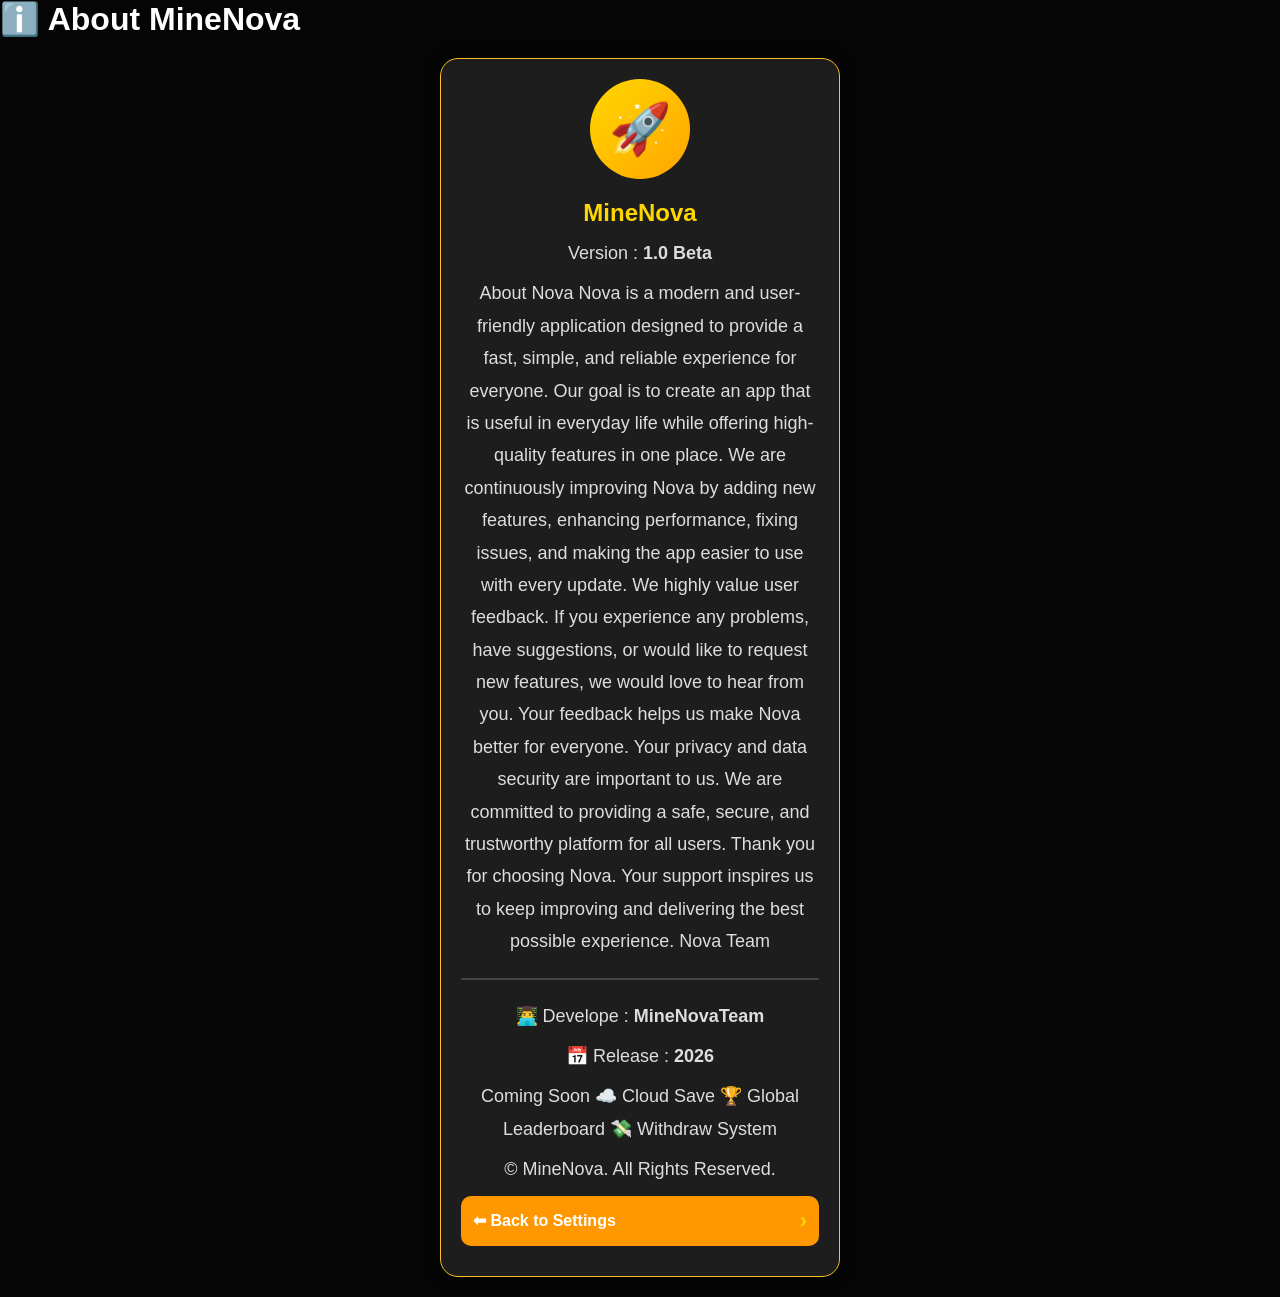
<file: about.html>
<!DOCTYPE html>
<html lang="en">

<head>

<meta charset="UTF-8">
<meta name="viewport" content="width=device-width, initial-scale=1.0">

<title>About MineNova</title>

<link rel="stylesheet" href="style.css">

</head>

<body>

<div class="container">

<h1>ℹ️ About MineNova</h1>

<div class="card about-card">

<div class="about-logo">

🚀

</div>

<h2>MineNova</h2>

<p class="about-version">

Version : <strong>1.0 Beta</strong>

</p>

<p>

<!-- MineNova is a crypto mining simulator where users can mine coins, upgrade mining speed, collect rewards, and manage their wallet. -->
About Nova

Nova is a modern and user-friendly application designed to provide a fast, simple, and reliable experience for everyone.

Our goal is to create an app that is useful in everyday life while offering high-quality features in one place. We are continuously improving Nova by adding new features, enhancing performance, fixing issues, and making the app easier to use with every update.

We highly value user feedback. If you experience any problems, have suggestions, or would like to request new features, we would love to hear from you. Your feedback helps us make Nova better for everyone.

Your privacy and data security are important to us. We are committed to providing a safe, secure, and trustworthy platform for all users.

Thank you for choosing Nova. Your support inspires us to keep improving and delivering the best possible experience.

Nova Team
</p>

<hr>

<p>

👨‍💻 Develope : <strong>MineNovaTeam</strong>

</p>

<p>

📅 Release : <strong>2026</strong>

</p>
<p>
    Coming Soon

☁️ Cloud Save

🏆 Global Leaderboard

💸 Withdraw System
</p>

<p>

© MineNova. All Rights Reserved.

</p>

<button onclick="window.location.href='settings.html'" class="setting-btn">

<span>⬅ Back to Settings</span>

<span>›</span>

</button>

</div>

</div>

</body>

</html>
</file>
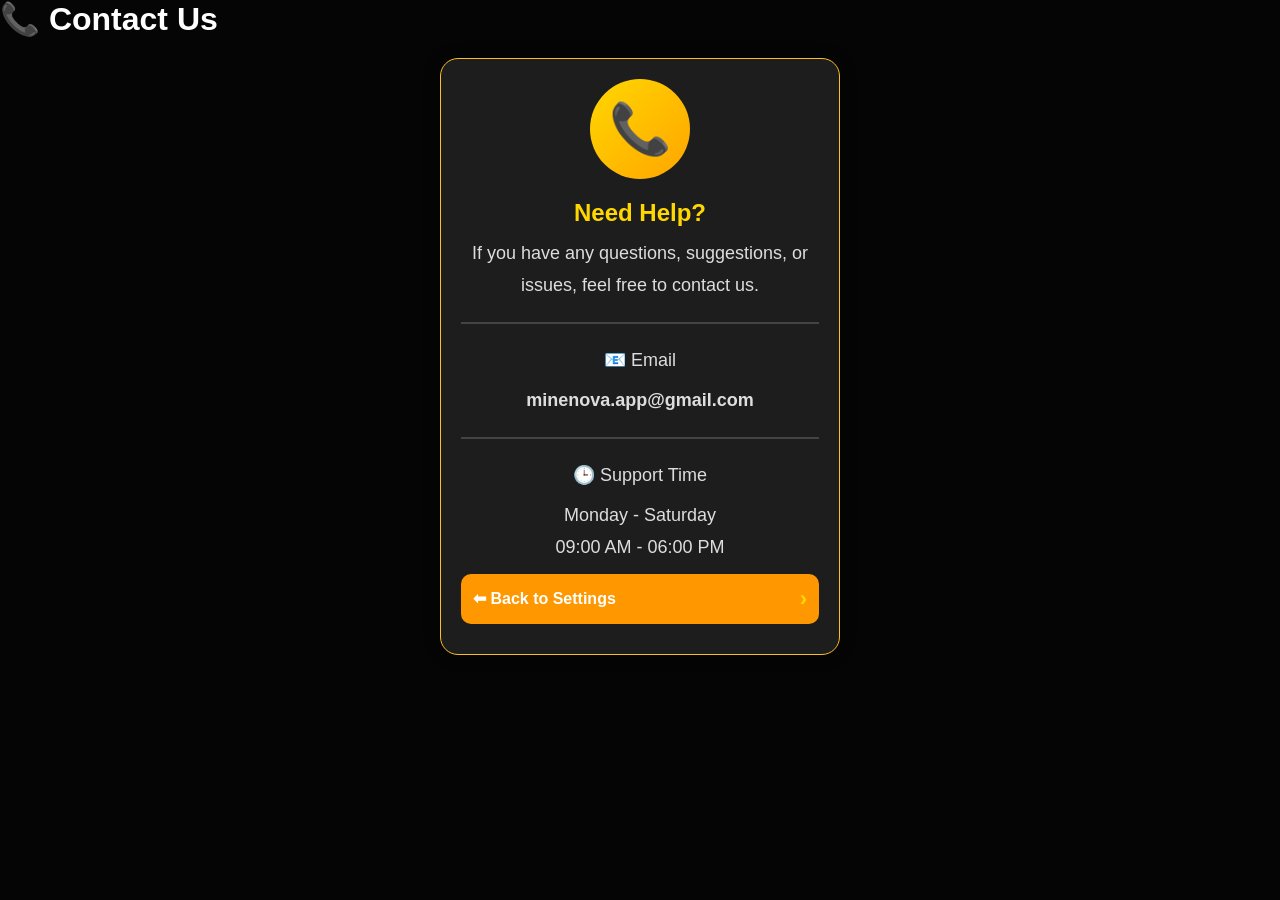
<file: contact.html>
<!DOCTYPE html>
<html lang="en">

<head>

<meta charset="UTF-8">
<meta name="viewport" content="width=device-width, initial-scale=1.0">

<title>Contact Us</title>

<link rel="stylesheet" href="style.css">

</head>

<body>

<div class="container">

<h1>📞 Contact Us</h1>

<div class="card about-card">

<div class="about-logo">

📞

</div>

<h2>Need Help?</h2>

<p>

If you have any questions, suggestions, or issues, feel free to contact us.

</p>

<hr>

<p>

📧 Email

</p>

<p>

<strong>minenova.app@gmail.com</strong>

</p>

<hr>

<p>

🕒 Support Time

</p>

<p>

Monday - Saturday

<br>

09:00 AM - 06:00 PM

</p>

<button onclick="window.location.href='settings.html'" class="setting-btn">

<span>⬅ Back to Settings</span>

<span>›</span>

</button>

</div>

</div>

</body>

</html>
</file>
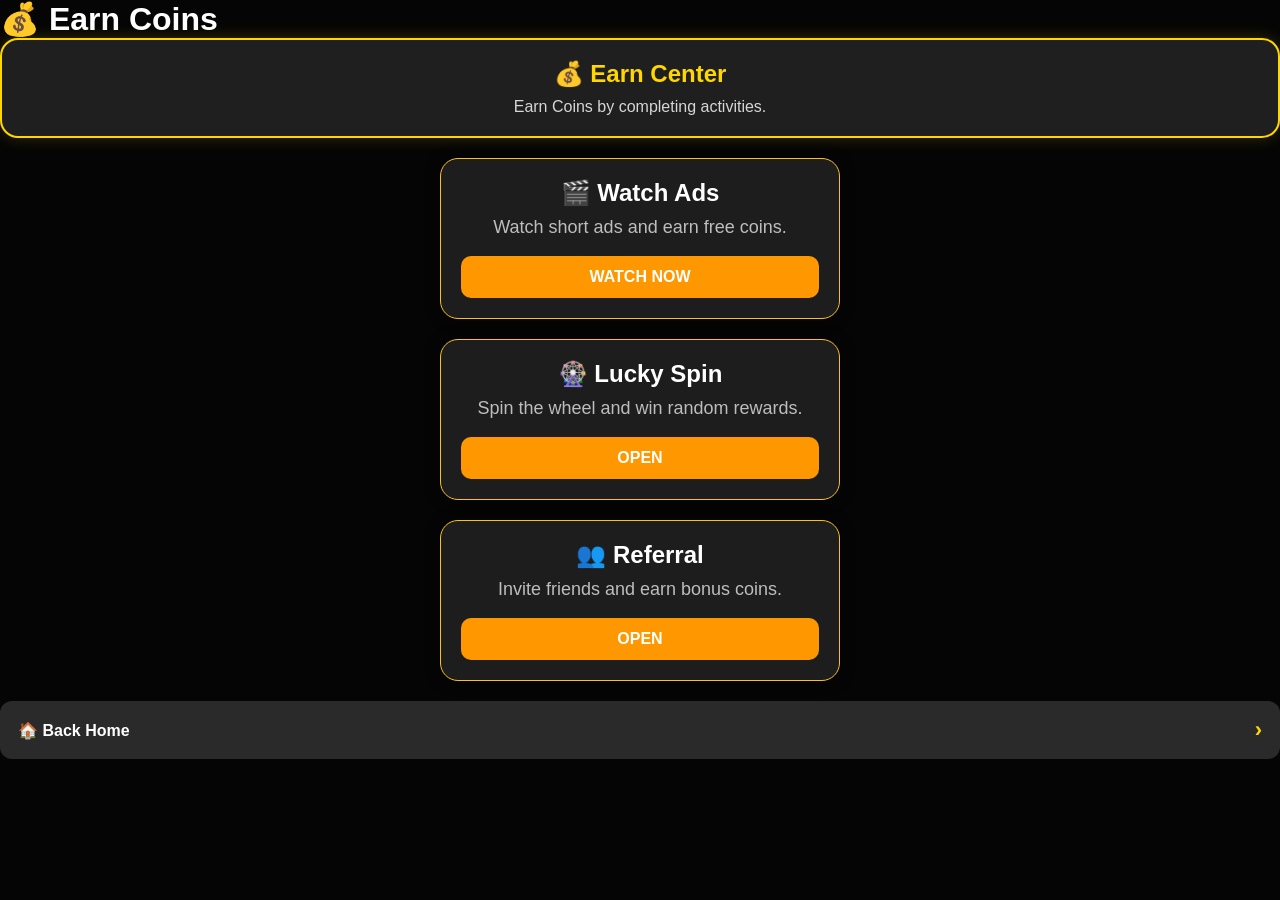
<file: earn.html>
<!DOCTYPE html>
<html lang="en">

<head>

<meta charset="UTF-8">
<meta name="viewport" content="width=device-width, initial-scale=1.0">

<title>MineNova - Earn Coins</title>

<link rel="stylesheet" href="style.css">

</head>

<body>

<div class="container">

<h1>💰 Earn Coins</h1>
<div class="earn-summary">

    <h2>💰 Earn Center</h2>

    <p>Earn Coins by completing activities.</p>

</div>




<!-- Watch Ads -->

<div class="card">

<h2>🎬 Watch Ads</h2>

<p>Watch short ads and earn free coins.</p>

<button id="watchAdsBtn">

WATCH NOW

</button>



</div>

<!-- Lucky Spin -->

<div class="card">

<h2>🎡 Lucky Spin</h2>

<p>Spin the wheel and win random rewards.</p>

<button onclick="window.location.href='spin.html'">

OPEN

</button>

</div>

<!-- Referral -->

<div class="card">

<h2>👥 Referral</h2>

<p>Invite friends and earn bonus coins.</p>

<button onclick="window.location.href='referral.html'">
OPEN
</button>


</div>
<!-- <button onclick="history.back()" class="setting-btn">

<span>🏠 Back Home</span>

<span>›</span>

</button> -->
<button class="setting-btn" onclick="goBackHome()">

<span>🏠 Back Home</span>

<span>›</span>

</button>

</div>



<script src="earn.js"></script>

</body>

</html>
</file>
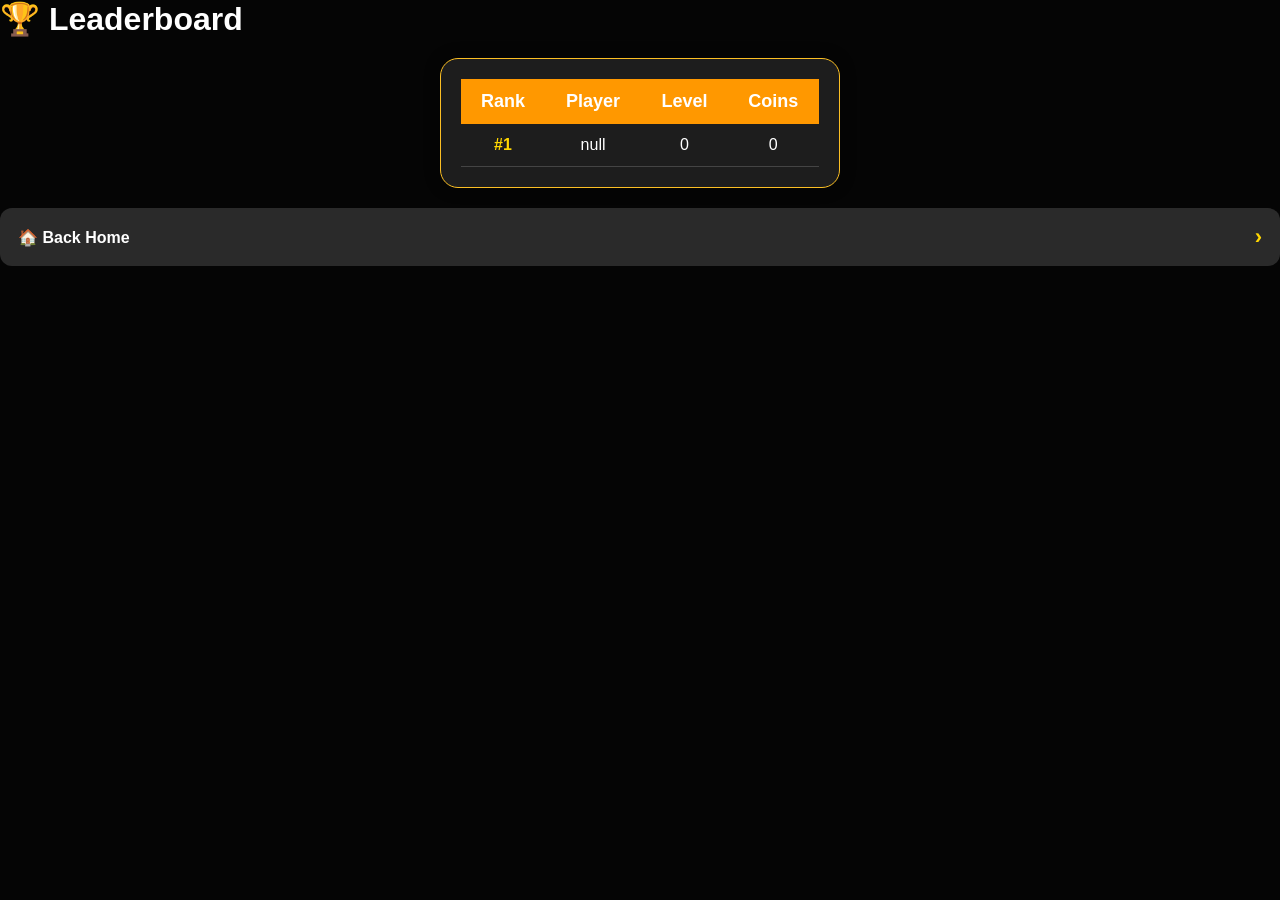
<file: leaderboard.html>
<!DOCTYPE html>
<html lang="en">

<head>

    <meta charset="UTF-8">
    <meta name="viewport" content="width=device-width, initial-scale=1.0">

    <title>MineNova Leaderboard</title>

    <link rel="stylesheet" href="style.css">

</head>

<body>

<div class="container">

    <h1>🏆 Leaderboard</h1>

    <div class="card">

        <table id="leaderboardTable">

            <thead>

                <tr>

                    <th>Rank</th>
                    <th>Player</th>
                    <th>Level</th>
                    <th>Coins</th>

                </tr>

            </thead>

            <tbody id="leaderboardBody">

            </tbody>

        </table>

    </div>

   <button onclick="history.back()" class="setting-btn">

<span>🏠 Back Home</span>

<span>›</span>

</button>

</div>

<script src="leaderboard.js"></script>

</body>
</html>
</file>
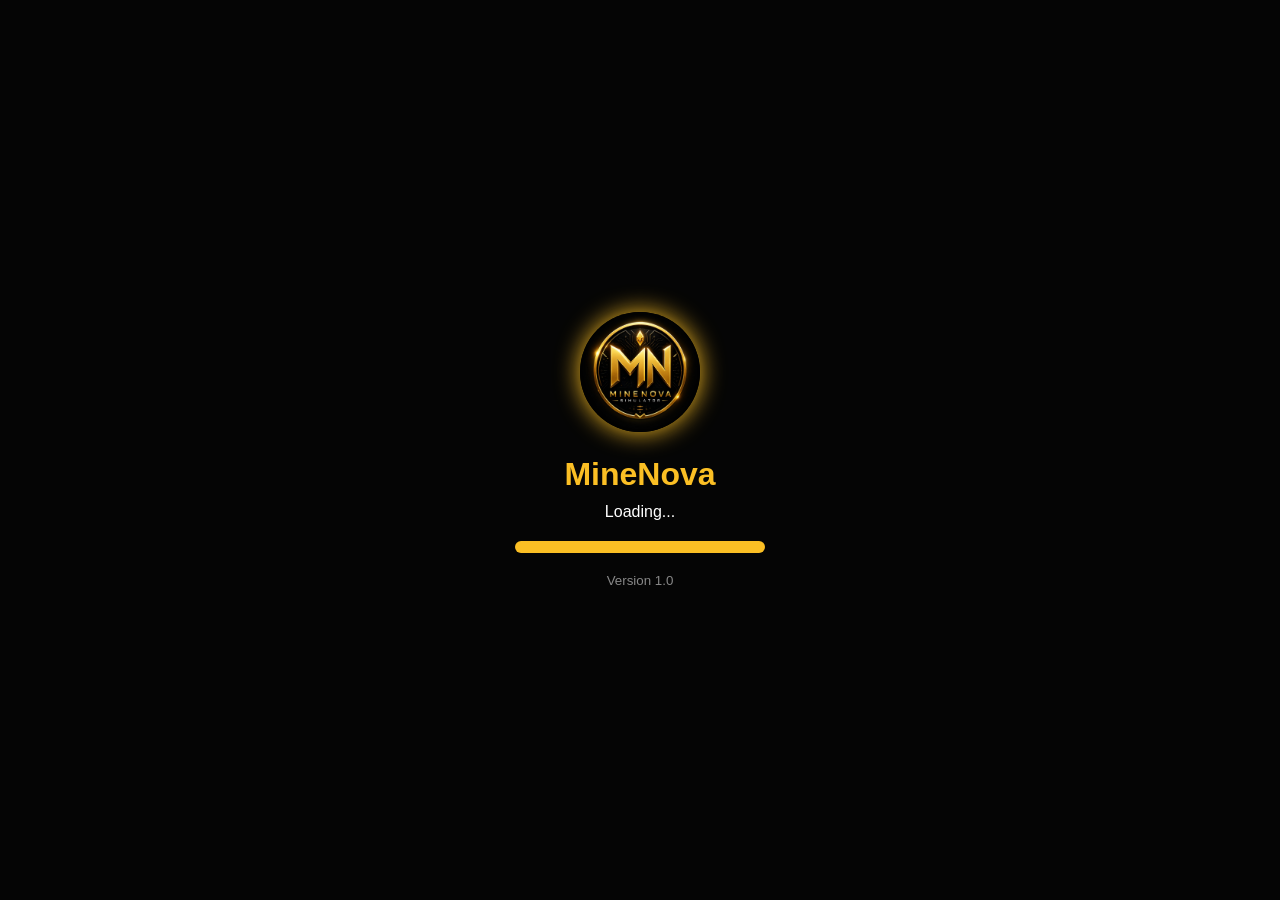
<file: loading.html>
<!DOCTYPE html>
<html lang="en">
<head>
<meta charset="UTF-8">
<meta name="viewport" content="width=device-width, initial-scale=1.0">
<title>MineNova Loading</title>

<link rel="stylesheet" href="loading.css">
</head>

<body>

<div class="loader">

    <img src="mine1.jpeg" alt="MineNova">

    <h1>MineNova</h1>

    <p>Loading...</p>

    <div class="progress">

        <div class="progressFill"></div>

    </div>

    <small>Version 1.0</small>

</div>

<script src="loading.js"></script>

</body>
</html>
</file>
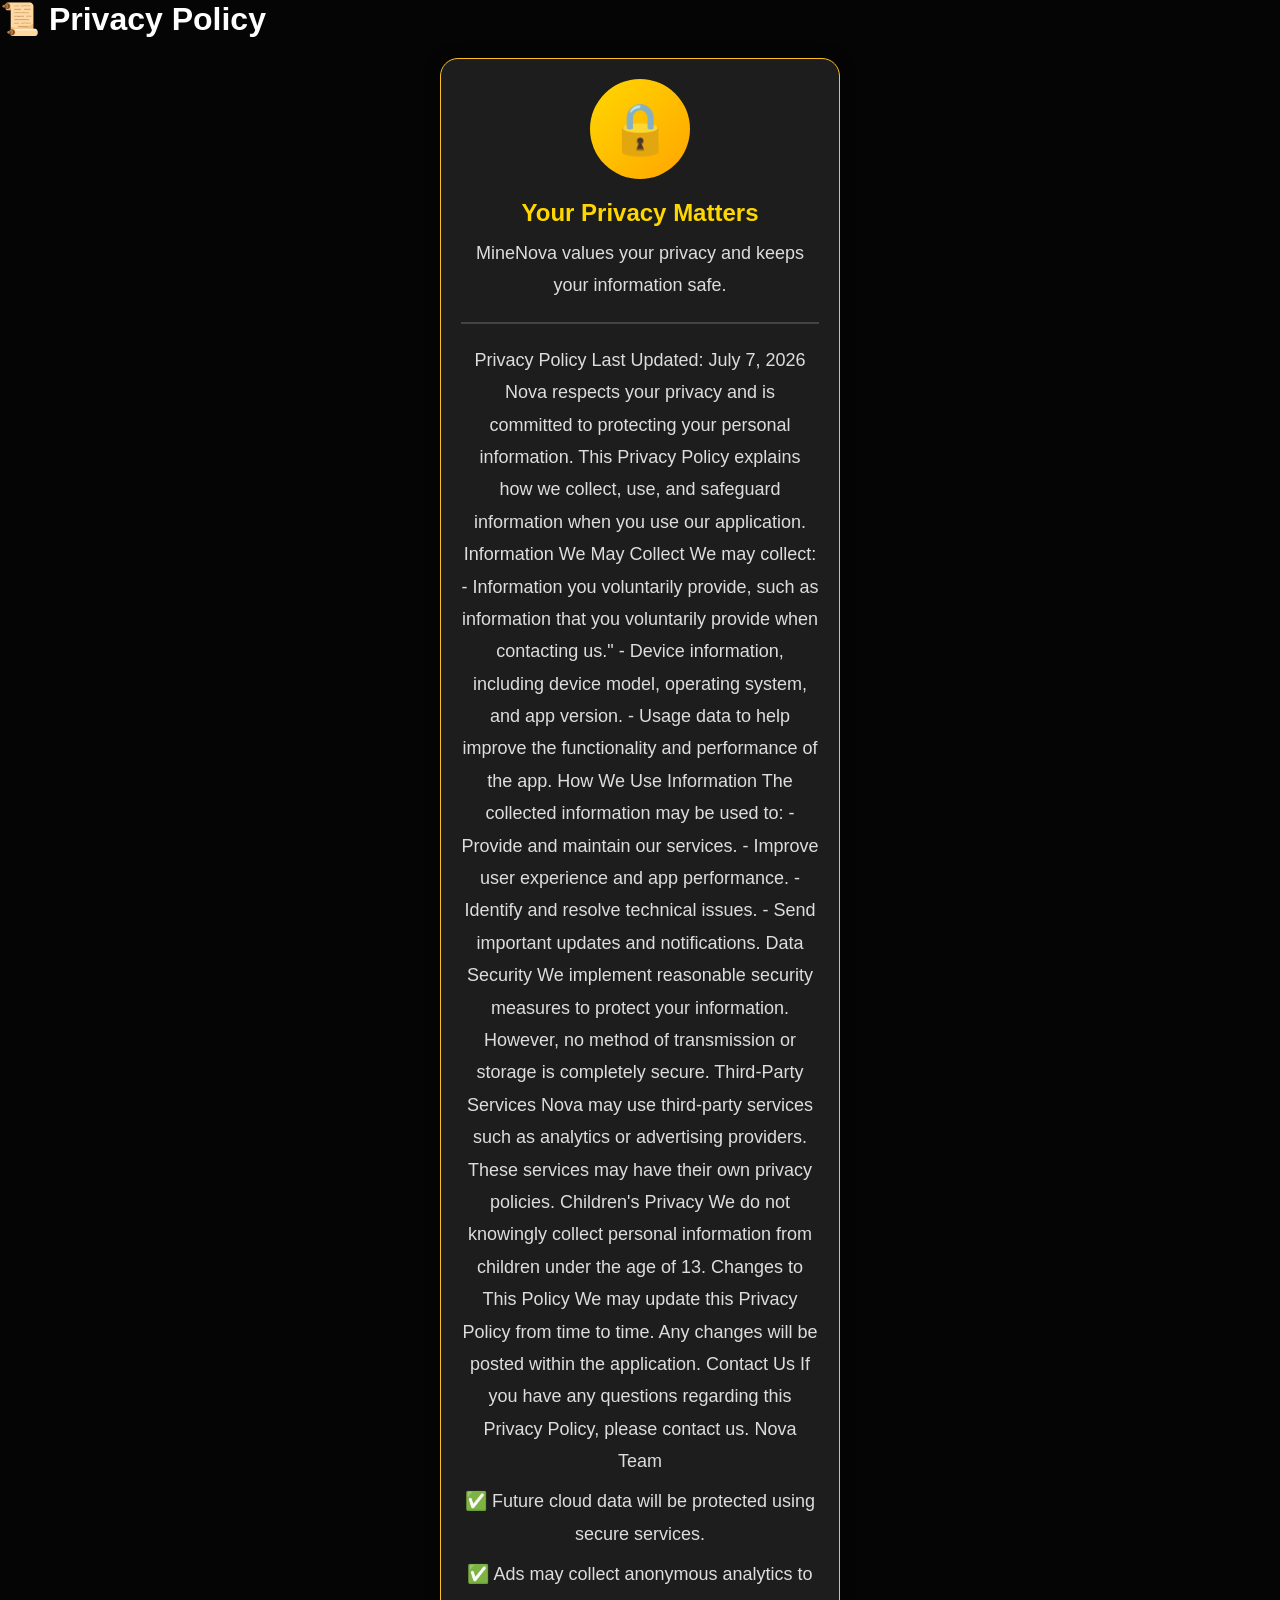
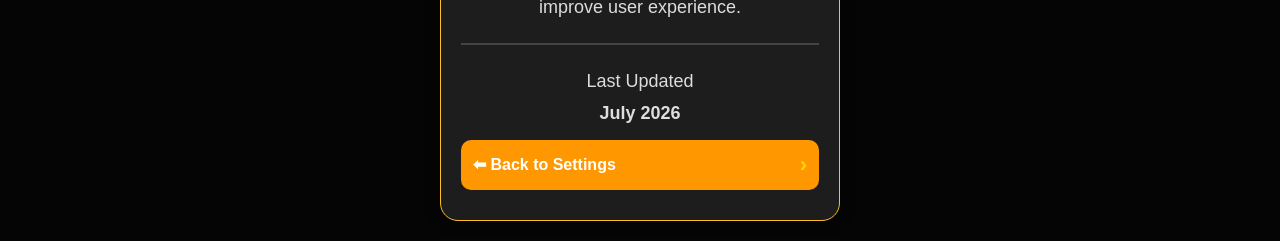
<file: privacy.html>
<!DOCTYPE html>
<html lang="en">

<head>

<meta charset="UTF-8">
<meta name="viewport" content="width=device-width, initial-scale=1.0">

<title>Privacy Policy</title>

<link rel="stylesheet" href="style.css">

</head>

<body>

<div class="container">

<h1>📜 Privacy Policy</h1>

<div class="card about-card">

<div class="about-logo">

🔒

</div>

<h2>Your Privacy Matters</h2>

<p>

MineNova values your privacy and keeps your information safe.

</p>

<hr>

<p>

<!-- ✅ We do not sell your personal information. -->

</p>

<p>

<!-- ✅ Your game progress is stored securely on your device. -->
 Privacy Policy

Last Updated: July 7, 2026

Nova respects your privacy and is committed to protecting your personal information. This Privacy Policy explains how we collect, use, and safeguard information when you use our application.

Information We May Collect

We may collect:

- Information you voluntarily provide, such as information that you voluntarily provide when contacting us."
- Device information, including device model, operating system, and app version.
- Usage data to help improve the functionality and performance of the app.

How We Use Information

The collected information may be used to:

- Provide and maintain our services.
- Improve user experience and app performance.
- Identify and resolve technical issues.
- Send important updates and notifications.

Data Security

We implement reasonable security measures to protect your information. However, no method of transmission or storage is completely secure.

Third-Party Services

Nova may use third-party services such as analytics or advertising providers. These services may have their own privacy policies.

Children's Privacy

We do not knowingly collect personal information from children under the age of 13.

Changes to This Policy

We may update this Privacy Policy from time to time. Any changes will be posted within the application.

Contact Us

If you have any questions regarding this Privacy Policy, please contact us.

Nova Team

</p>

<p>

✅ Future cloud data will be protected using secure services.

</p>

<p>

✅ Ads may collect anonymous analytics to improve user experience.

</p>

<hr>

<p>

Last Updated

<br>

<strong>July 2026</strong>

</p>

<button onclick="window.location.href='settings.html'" class="setting-btn">

<span>⬅ Back to Settings</span>

<span>›</span>

</button>

</div>

</div>

</body>

</html>
</file>
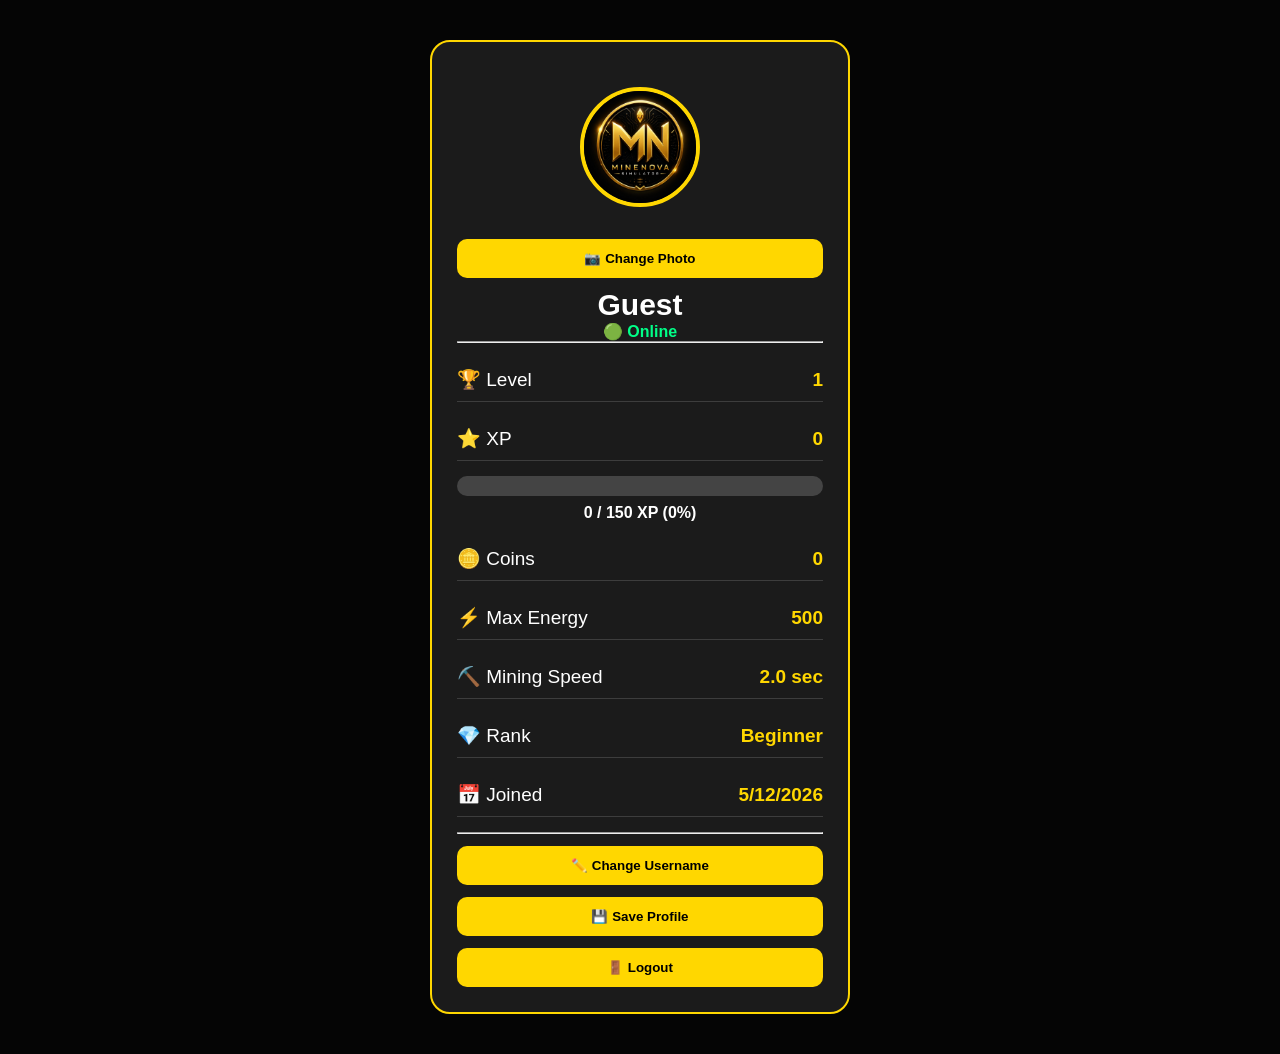
<file: profile.html>
<!DOCTYPE html>
<html lang="en">

<head>

<meta charset="UTF-8">

<meta name="viewport" content="width=device-width, initial-scale=1.0">

<title>MineNova Profile</title>

<link rel="stylesheet" href="style.css">

</head>

<body>

<div class="profile-card">

<img src="mine1.jpeg" id="profileImage" class="profile-image">

<input type="file" id="photoInput" accept="image/*" hidden>
<button id="changePhotoBtn">

📷 Change Photo

</button>

<h2 id="profileName">Guest</h2>

<p class="online">
🟢 Online
</p>

<hr>

<div class="profile-row">
    <span>🏆 Level</span>
    <span id="profileLevel" class="value">1</span>
</div>

<div class="profile-row">
    <span>⭐ XP</span>
    <span id="profileXP" class="value">0</span>
</div>
<div class="xp-bar">

    <div id="xpFill" class="xp-fill"></div>

</div>

<p id="xpText">0 / 100 XP</p>

<div class="profile-row">
    <span>🪙 Coins</span>
    <span id="profileCoins" class="value">0</span>
</div>

<div class="profile-row">
    <span>⚡ Max Energy</span>
    <span id="profileEnergy" class="value">500</span>
</div>

<div class="profile-row">
    <span>⛏️ Mining Speed</span>
    <span id="profileSpeed" class="value">2.0 sec</span>
</div>

<div class="profile-row">
    <span>💎 Rank</span>
    <span id="profileRank" class="value">Beginner</span>
</div>

<div class="profile-row">
    <span>📅 Joined</span>
    <span id="joinDate" class="value"></span>
</div>

<hr>


<button id="changeNameBtn">

✏️ Change Username

</button>

<button id="saveProfileBtn">

💾 Save Profile

</button>

<button id="logoutBtn">

🚪 Logout

</button>

</div>
   <script src="profile.js"></script>


</body>

</html>
</file>
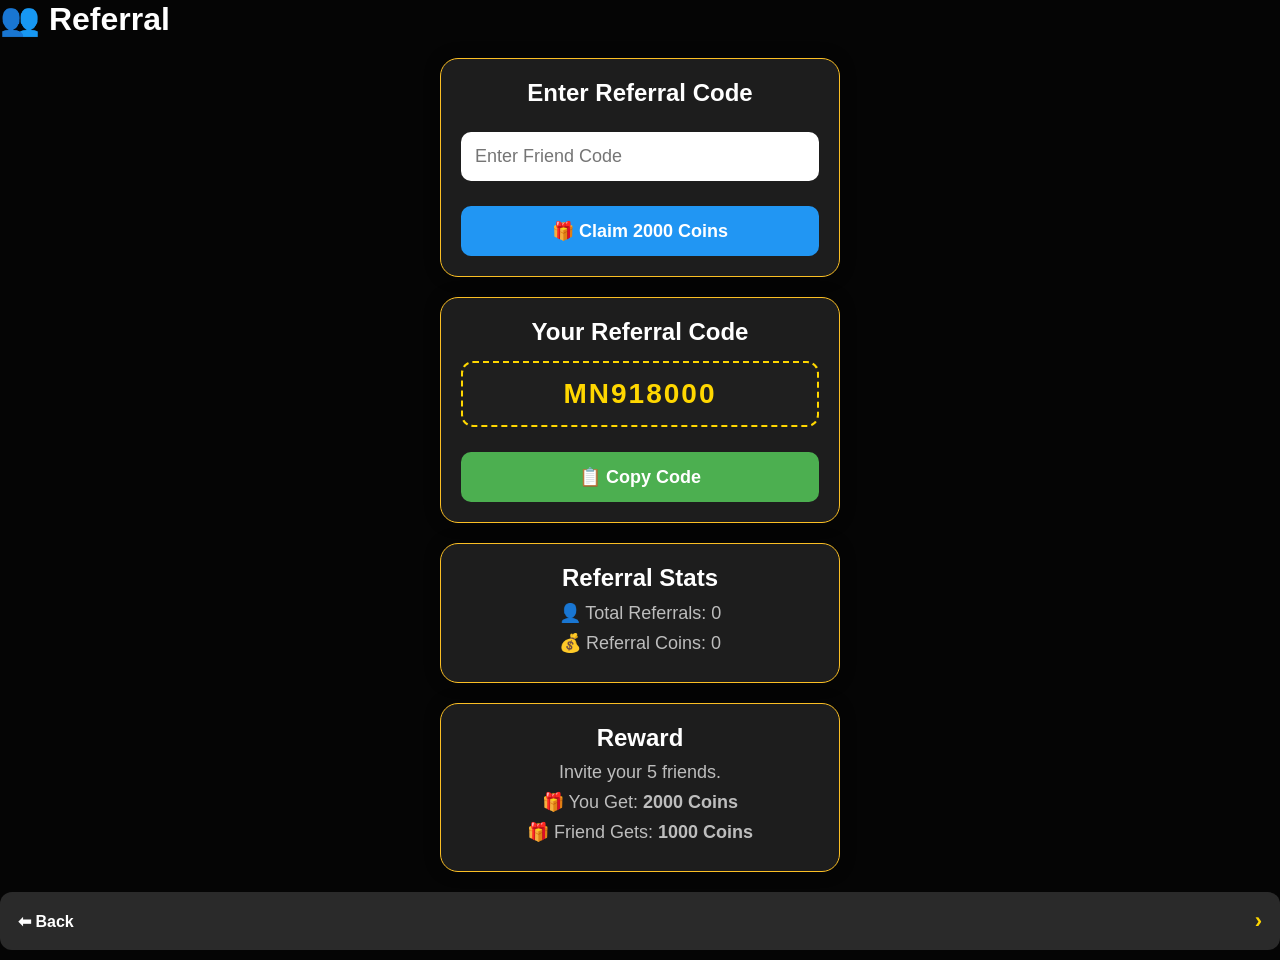
<file: referral.html>
<!DOCTYPE html>
<html lang="en">

<head>

    <meta charset="UTF-8">
    <meta name="viewport" content="width=device-width, initial-scale=1.0">

    <title>MineNova Referral</title>

    <link rel="stylesheet" href="style.css">

</head>

<body>

<div class="container">

    <h1>👥 Referral</h1>
       <div class="card">

    <h2>Enter Referral Code</h2>

    <input
        type="text"
        id="inviteCode"
        placeholder="Enter Friend Code">

    <button id="claimReferralBtn">

        🎁 Claim 2000 Coins

    </button>

</div>
    <div class="card">
        <h2>Your Referral Code</h2>

        <div id="refCode" class="ref-code">

            MN000001

        </div>

        <button id="copyBtn">

            📋 Copy Code

        </button>
    </div>
    <div class="card">

        <h2>Referral Stats</h2>

        <p>

            👤 Total Referrals:
            <span id="totalReferrals">0</span>

        </p>

        <p>

            💰 Referral Coins:
            <span id="refCoins">0</span>

        </p>

    </div>

    <div class="card">

        <h2>Reward</h2>

        <p>

            Invite your 5 friends.

        </p>

        <p>

            🎁 You Get:
            <b>2000 Coins</b>

        </p>

        <p>

            🎁 Friend Gets:
            <b>1000 Coins</b>

        </p>

    </div>

   <button onclick="window.location.href='earn.html'" class="setting-btn">
    <span>⬅ Back</span>
    <span>›</span>
</button>

</div>

<script src="referral.js"></script>

</body>
</html>
</file>
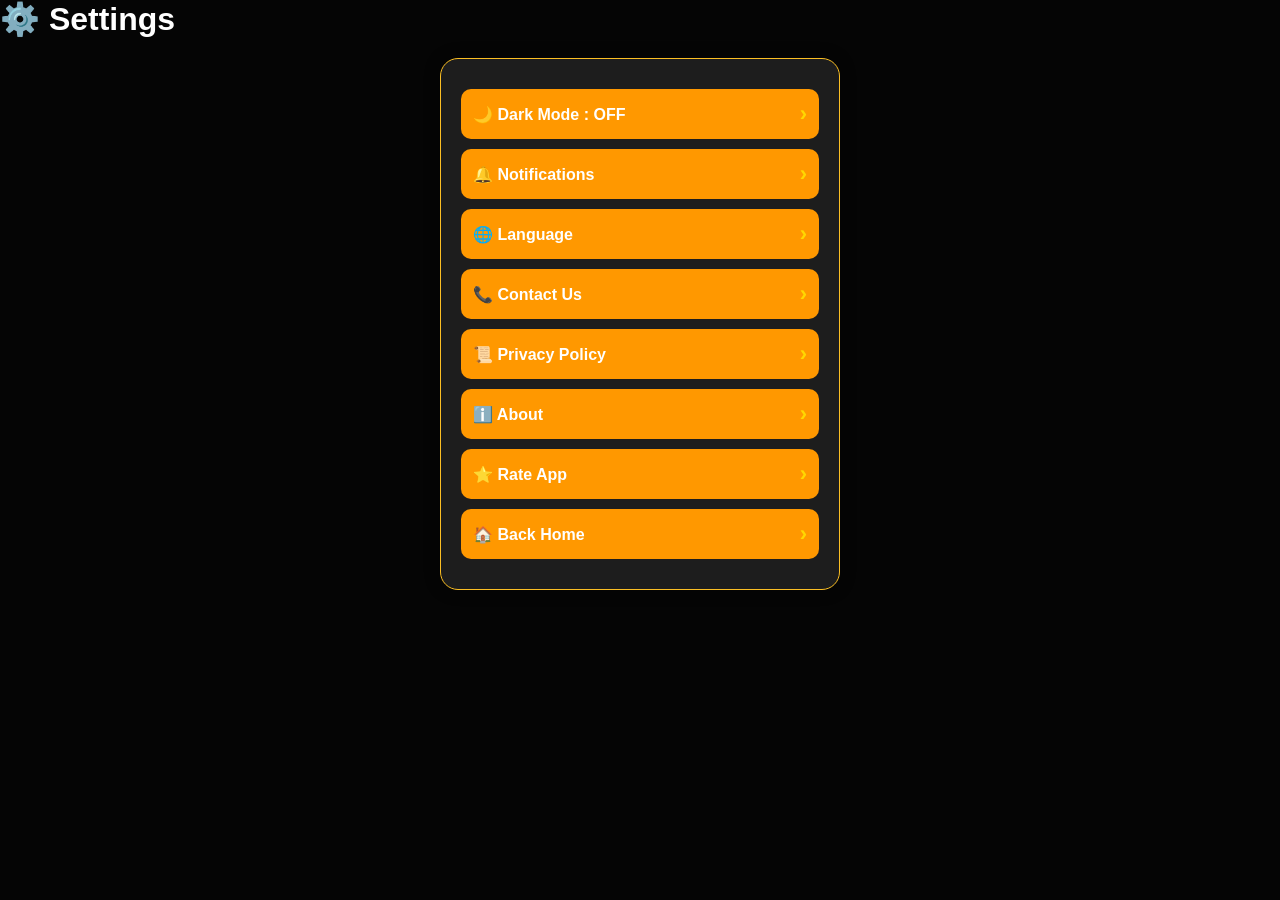
<file: settings.html>
<!DOCTYPE html>
<html lang="en">
<head>

    <meta charset="UTF-8">
    <meta name="viewport" content="width=device-width, initial-scale=1.0">

    <title>MineNova - Settings</title>

    <link rel="stylesheet" href="style.css">

</head>

<body>

<div class="container">
    <h1>⚙️ Settings</h1>

<div class="card">

   <button id="darkModeBtn" class="setting-btn">
    <span id="darkModeText">🌙 Dark Mode : OFF</span>
    <span>›</span>
</button>

<button id="notificationBtn" class="setting-btn">
<span>🔔 Notifications</span>
<span>›</span>
</button>

<button id="languageBtn" class="setting-btn">
<span>🌐 Language</span>
<span>›</span>
</button>

<button id="contactBtn" class="setting-btn">
<span>📞 Contact Us</span>
<span>›</span>
</button>

<button id="privacyBtn" class="setting-btn">
<span>📜 Privacy Policy</span>
<span>›</span>
</button>

<button id="aboutBtn" class="setting-btn">
<span>ℹ️ About</span>
<span>›</span>
</button>

<button id="rateBtn" class="setting-btn">
<span>⭐ Rate App</span>
<span>›</span>
</button>

<button onclick="history.back()" class="setting-btn">

<span>🏠 Back Home</span>

<span>›</span>

</button>

    </div>

</div>
<!-- ==========================
     SETTINGS POPUP
========================== -->

<div id="settingsPopup" class="popup">

    <div class="popup-content">

        <h2 id="settingsPopupTitle">⚙️ Settings</h2>

        <p id="settingsPopupMessage">
            Coming Soon
        </p>

        <button id="settingsOkBtn">
            OK
        </button>

    </div>

</div>


<script src="settings.js"></script>

</body>
</html>
</file>
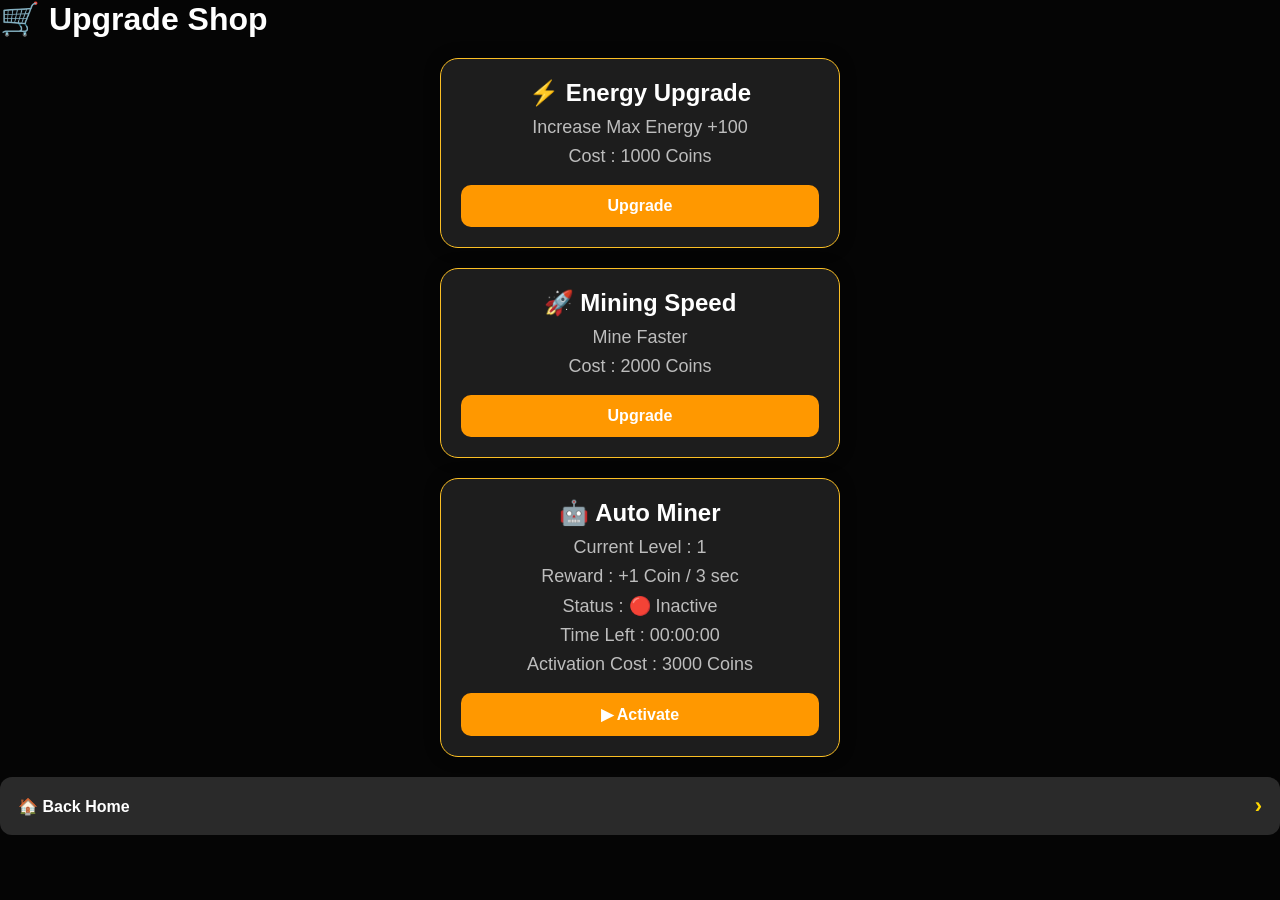
<file: shop.html>
<!DOCTYPE html>
<html lang="en">

<head>

<meta charset="UTF-8">
<meta name="viewport" content="width=device-width, initial-scale=1.0">

<title>MineNova Shop</title>

<link rel="stylesheet" href="style.css">

</head>

<body>

<div class="container">

<h1>🛒 Upgrade Shop</h1>

<!-- Energy -->

<div class="card">

<h2>⚡ Energy Upgrade</h2>

<p>Increase Max Energy +100</p>

<p>Cost :
<span id="energyCost">500</span> Coins</p>

<button id="energyUpgradeBtn">

Upgrade

</button>

</div>

<!-- Mining Speed -->

<div class="card">

<h2>🚀 Mining Speed</h2>

<p>Mine Faster</p>

<p>Cost :
<span id="speedCost">1000</span> Coins</p>

<button id="speedUpgradeBtn">

Upgrade

</button>

</div>

<!-- Auto Miner -->

<div class="card">

    <h2>🤖 Auto Miner</h2>

    <p>
        Current Level :
        <span id="autoLevel">1</span>
    </p>

    <p>
        Reward :
        <span id="autoReward">+1 Coin / 3 sec</span>
    </p>

    <p>
        Status :
        <span id="autoStatus">🔴 Inactive</span>
    </p>

    <p>
        Time Left :
        <span id="autoTime">00:00:00</span>
    </p>

    <p>
        Activation Cost :
        <span id="autoCost">3000</span>
        Coins
    </p>

    <button id="activateAutoMiner">

        ▶ Activate

    </button>

</div>


<button onclick="history.back()" class="setting-btn">

<span>🏠 Back Home</span>

<span>›</span>

</button>

</div>

<script src="shop.js"></script>

</body>

</html>
</file>
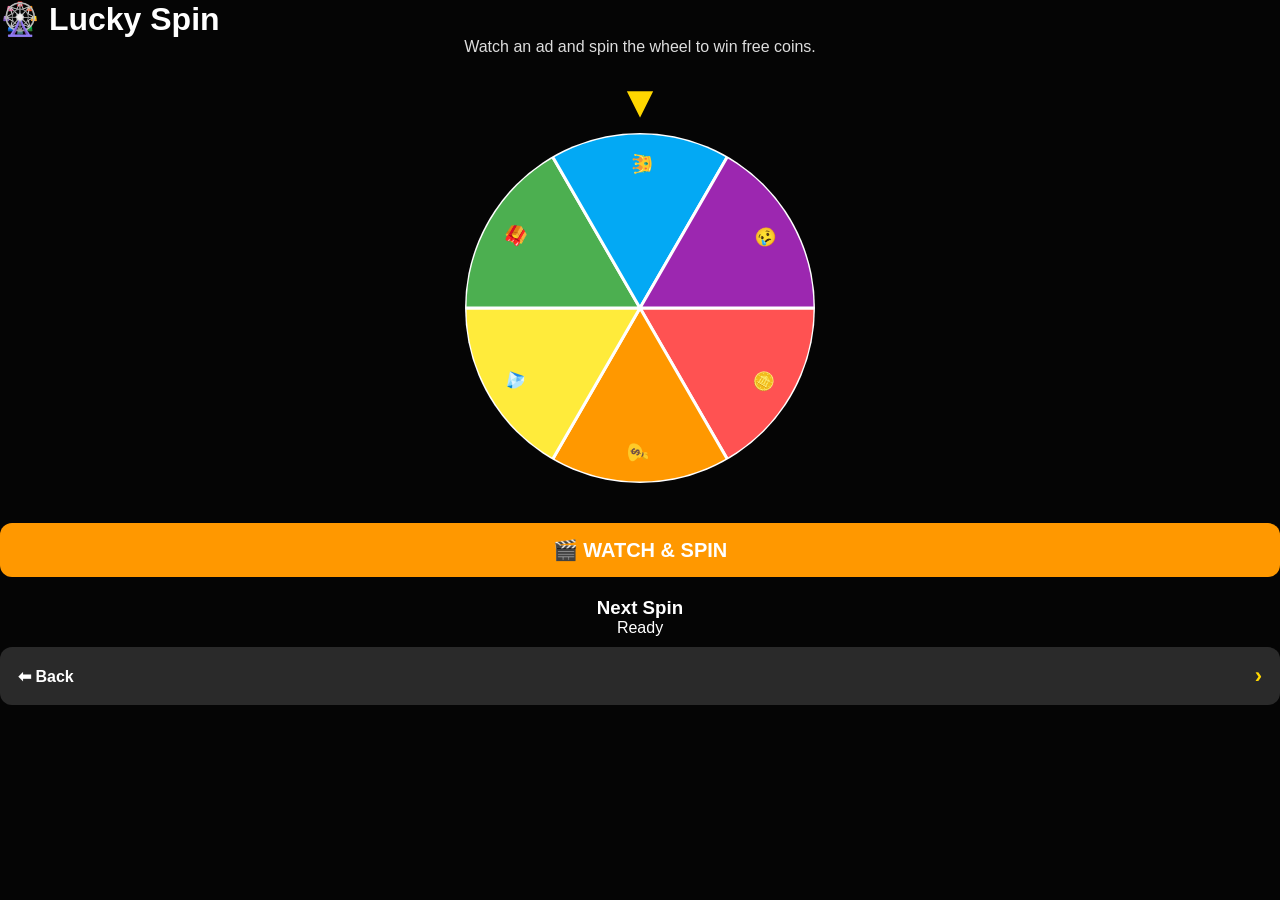
<file: spin.html>
<!DOCTYPE html>
<html lang="en">

<head>

    <meta charset="UTF-8">
    <meta name="viewport" content="width=device-width, initial-scale=1.0">

    <title>MineNova Lucky Spin</title>

    <link rel="stylesheet" href="style.css">

</head>

<body>

<div class="container">

    <h1>🎡 Lucky Spin</h1>

    <p class="spin-info">
        Watch an ad and spin the wheel to win free coins.
    </p>

    <!-- Pointer -->

    <div class="pointer">▼</div>

    <!-- Wheel -->

    <div class="wheel-wrapper">

        <canvas
            id="wheelCanvas"
            width="350"
            height="350">
        </canvas>

    </div>

    <!-- Spin Button -->

    <button id="watchSpinBtn" class="spin-btn">

        🎬 WATCH & SPIN

    </button>

    <!-- Timer -->

    <div id="adBox" class="ad-box">

        <h2>Watching Ad...</h2>

        <p>

            Please Wait

            <span id="adTimer">15</span>

            sec

        </p>

    </div>

    <!-- Result -->

    <div id="resultBox" class="result-box">

        <h2 id="resultText">

            Congratulations

        </h2>

    </div>

    <!-- Next Spin -->

    <div class="next-spin">

        <h3>

            Next Spin

        </h3>

        <p id="nextSpinTimer">

            Ready

        </p>

    </div>

    <!-- Back -->

   <button onclick="window.location.href='earn.html'" class="setting-btn">
    <span>⬅ Back</span>
    <span>›</span>
</button>

</div>

<script src="spin.js"></script>

</body>
</html>
</file>
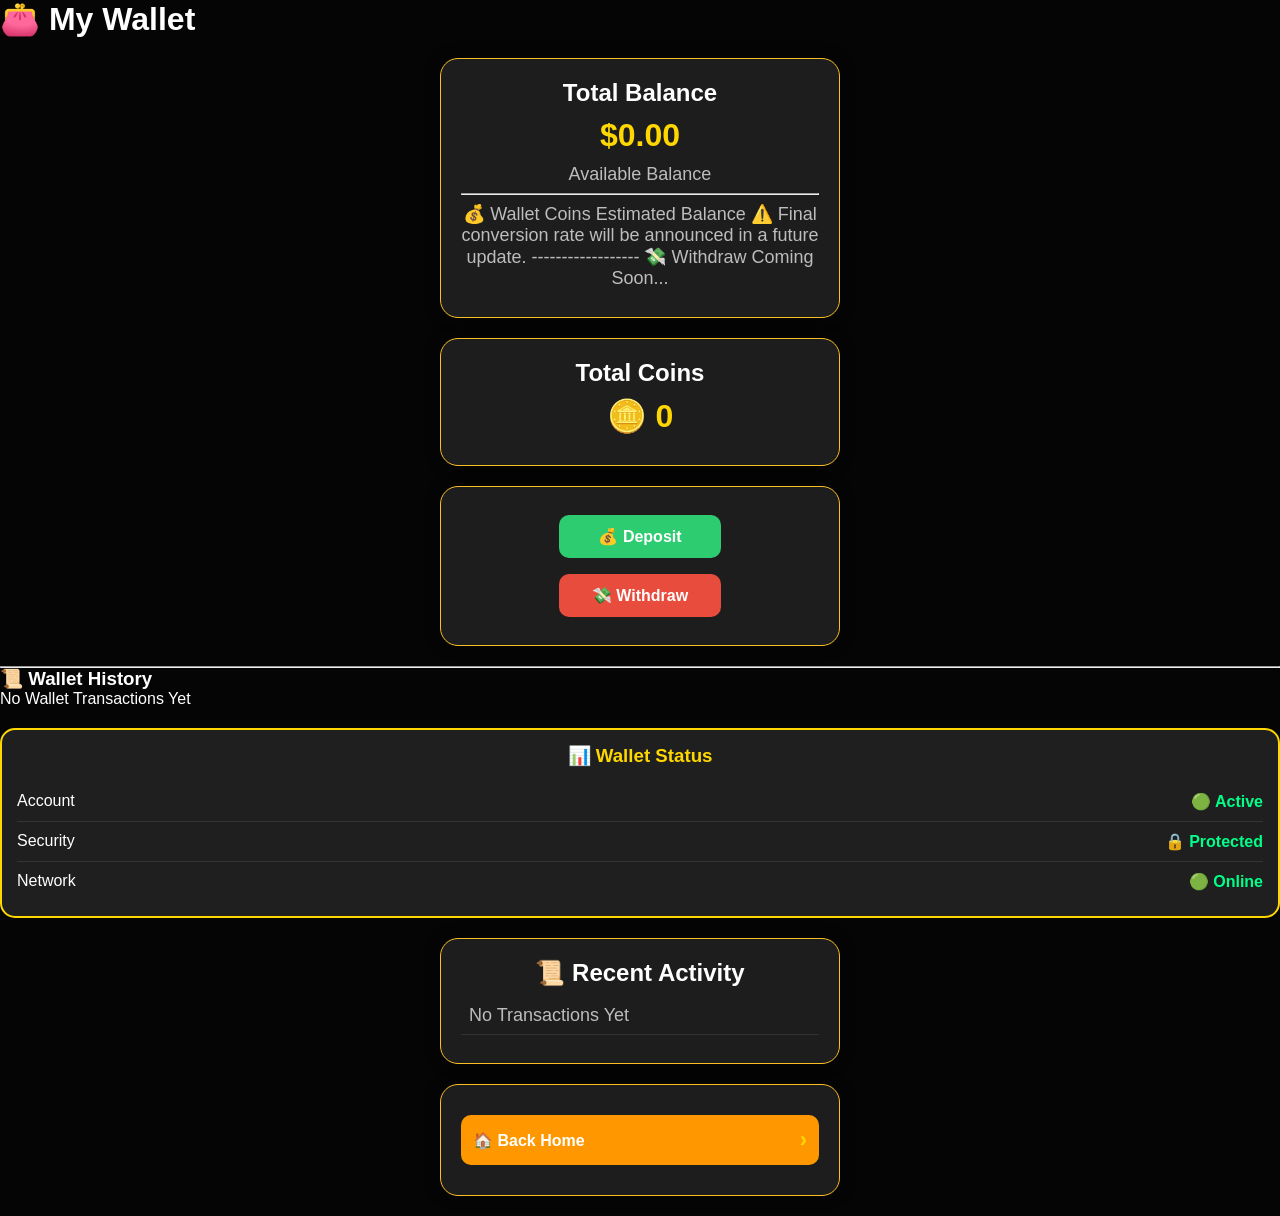
<file: wallet.html>
<!DOCTYPE html>
<html>

<head>

<title>MineNova Wallet</title>

<link rel="stylesheet" href="style.css">

</head>


<body>

<!-- 
<h1>👛 Wallet</h1>


<div class="card">


<p>
🪙 Total Coins:
<span id="walletCoins">0</span>
</p>


<p>
💵 Balance:
$<span id="walletBalance">0.00</span>
</p>

<button id="depositBtn">
Deposit
</button>

<button id="withdrawBtn">
Withdraw
</button>


</div> -->
<h1>👛 My Wallet</h1>

<!-- Balance Card -->
<div class="card">

    <h2>Total Balance</h2>

    <h1>$<span id="walletBalance">0.00</span></h1>

    <p>Available Balance</p>
    <hr>
    <p>
        💰 Wallet

Coins

Estimated Balance

⚠️ Final conversion rate will be announced in a future update.

------------------

💸 Withdraw

Coming Soon...
    </p>

</div>

<!-- Coins Card -->
<div class="card">

    <h2>Total Coins</h2>

    <h1>🪙 <span id="walletCoins">0</span></h1>

</div>

<!-- Buttons -->
<div class="card">

    <button id="depositBtn">
        💰 Deposit
    </button>

    <button id="withdrawBtn">
        💸 Withdraw
    </button>

</div>
<hr>

<h3>📜 Wallet History</h3>

<div id="walletHistory">

    <p>No Wallet Transactions Yet</p>

</div>
<div class="wallet-status">

    <h3>📊 Wallet Status</h3>

    <div class="status-row">
        <span>Account</span>
        <span class="online">🟢 Active</span>
    </div>

    <div class="status-row">
        <span>Security</span>
        <span class="online">🔒 Protected</span>
    </div>

    <div class="status-row">
        <span>Network</span>
        <span class="online">🟢 Online</span>
    </div>

</div>

<!-- Recent Activity -->
<div class="card">

    <h2>📜 Recent Activity</h2>

    <div id="activityList">


    </div>

</div>

<!-- Back Button -->
<div class="card">

    <button onclick="history.back()" class="setting-btn">

<span>🏠 Back Home</span>

<span>›</span>

</button>

</div>



<!-- ==========================
     WALLET POPUP
========================== -->

<div id="walletPopup" class="popup">

    <div class="popup-content">

        <h2 id="popupTitle">💰 Wallet</h2>

        <p id="popupMessage">Coming Soon</p>

        <button id="popupOkBtn">
            OK
        </button>

    </div>

</div>
<script src="wallet.js"></script>
</body>

</html>
</file>
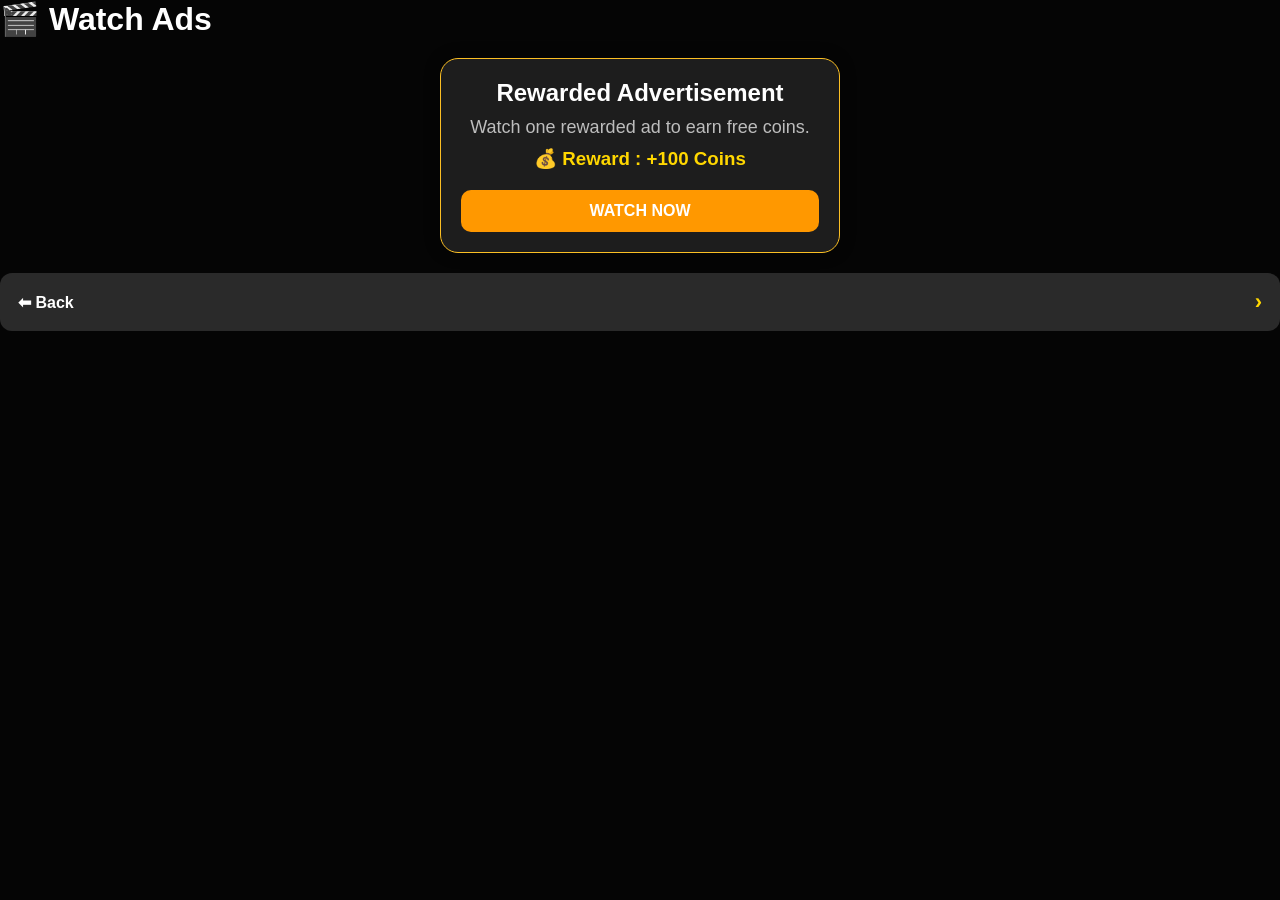
<file: watchads.html>
<!DOCTYPE html>
<html lang="en">

<head>

<meta charset="UTF-8">
<meta name="viewport" content="width=device-width, initial-scale=1.0">

<title>MineNova - Watch Ads</title>

<link rel="stylesheet" href="style.css">

</head>

<body>

<div class="container">

<h1>🎬 Watch Ads</h1>

<div class="card">

<h2>Rewarded Advertisement</h2>

<p>Watch one rewarded ad to earn free coins.</p>

<h3>💰 Reward : +100 Coins</h3>

<button id="watchBtn">

WATCH NOW

</button>

<div id="timerBox" style="display:none; margin-top:20px;">

<h2>

⏳

<span id="timer">

15

</span>

s

</h2>

</div>

<button id="claimBtn"

style="display:none;">

CLAIM REWARD

</button>

</div>

<button
onclick="window.location.href='earn.html'"class="setting-btn">

<span>⬅ Back</span>

<span>›</span>

</button>

</div>

<script src="watchads.js"></script>

</body>

</html>
</file>
<file: style.css>
*{

margin:0;

padding:0;

box-sizing:border-box;

font-family:Arial, sans-serif;

}



body{

background:#050505;

color:white;

min-height:100vh;

}




/* HEADER */


header{

text-align:center;

padding:25px 15px;

background:#0d0d0d;

border-bottom:2px solid #fbbf24;

}



header img{

width:90px;

height:90px;

border-radius:50%;

box-shadow:0 0 20px #fbbf24;

}



header h1{

color:#fbbf24;

margin:15px 0;

font-size:clamp(28px,5vw,45px);

}



.user-box{

display:flex;

justify-content:center;

gap:20px;

flex-wrap:wrap;

}



.user-box p{

background:#171717;

padding:10px 15px;

border-radius:10px;

border:1px solid #fbbf24;

}






/* MAIN */


main{

padding:30px 20px;

}




.mine-area{

text-align:center;

}



.main-logo{

width:150px;

height:150px;

border-radius:50%;

margin:20px;

box-shadow:0 0 30px #fbbf24;

}



#startMining{


padding:18px 50px;

font-size:22px;

font-weight:bold;

background:#fbbf24;

border:none;

border-radius:50px;

cursor:pointer;

}



#startMining:hover{

transform:scale(1.05);

}





/* CARDS */

.cards{

    display:flex;

    justify-content:center;

    align-items:center;

    flex-wrap:wrap;

    gap:20px;

    margin-top:50px;
    display:flex;
flex-direction:column;
justify-content:space-between;
min-height:180px;

}
.card{

    width:260px;

    background:#111;

    padding:25px 15px;

    text-align:center;

    border-radius:15px;

    border:1px solid #fbbf24;

    transition:.3s;

}



/* .card{


background:#111;

padding:25px 15px;

text-align:center;

border-radius:15px;

border:1px solid #fbbf24;

transition:.3s;

} */



.card:hover{


transform:translateY(-8px);

box-shadow:0 0 20px #fbbf24;


}



.card h2{

color:#fbbf24;

margin-bottom:10px;

}
#minecardbtn {
    width: 90px;
    height: 35px;
    font-size: 13px;
    border-radius: 8px;
}




/* FOOTER NAV */

footer{

position:fixed;

bottom:0;

left:0;

width:100%;

display:flex;

justify-content:space-around;

align-items:center;

padding:12px 0;

background:#111;

border-top:2px solid #fbbf24;

z-index:999;

flex-wrap:nowrap;

}



footer a{

flex:1;

text-align:center;

color:white;

text-decoration:none;

font-size:14px;

}




 

/* TABLET */


@media(max-width:900px){


.cards{

grid-template-columns:repeat(3,1fr);

}


}




/* MOBILE */


@media(max-width:600px){


.user-box{

flex-direction:column;

align-items:center;

}



.cards{

grid-template-columns:repeat(2,1fr);

}



.card{

padding:20px 10px;

}


footer a{

font-size:12px;

}


}




@media(max-width:400px){


.cards{

grid-template-columns:1fr;

}


}
.profile-value{

    font-weight: bold;

}

.username{

    color:#00E5FF;

}

.level{

    color:#FFD700;

}

.xp{

    color:#00FF7F;

}

.coins{

    color:#FFA500;

}

.energy{

    color:#00BFFF;

}

.speed{

    color:#FF4D6D;

}
  /* profile */
  .profile-image{

    width:120px;
    height:120px;

    border-radius:50%;

    object-fit:cover;

    border:4px solid gold;

    display:block;

    margin:20px auto;

}
  .profile-card{

    width:420px;

    margin:40px auto;

    background:#1b1b1b;

    border:2px solid gold;

    border-radius:20px;

    padding:25px;

    text-align:center;

}

#profileName{

    color:white;

    font-size:30px;

    margin-top:10px;

}

.profile-row{

    display:flex;

    justify-content:space-between;

    align-items:center;

    margin:15px 0;

    padding:10px 0;

    border-bottom:1px solid rgba(255,255,255,.15);

    color:white;

    font-size:19px;

}

.value{

    color:#FFD700;

    font-weight:bold;

}
   /* button  */
   .profile-card button{

    width:100%;

    padding:12px;

    margin-top:12px;

    border:none;

    border-radius:10px;

    background:gold;

    color:black;

    font-weight:bold;

    cursor:pointer;

}

   /* xp bar  */
   .xp-bar{

    width:100%;

    height:20px;

    background:#444;

    border-radius:20px;

    overflow:hidden;

    margin-top:10px;

}

.xp-fill{

    width:0%;

    height:100%;

    background:linear-gradient(to right,#00ff66,#00ccff);

    transition:.5s;

}

#xpText{

    text-align:center;

    color:white;

    margin-top:8px;

    font-weight:bold;

}
/* ==========================
   WALLET
========================== */

.card{

    width:90%;
    max-width:400px;
    margin:20px auto;
    padding:20px;
    border-radius:18px;
    background:#1d1d1d;
    text-align:center;
    box-shadow:0 0 15px rgba(0,0,0,.35);

}

.card h1{

    margin:10px 0;
    color:#ffd700;
    font-size:32px;

}

.card h2{

    color:#ffffff;
    margin-bottom:10px;

}

.card p{

    color:#bdbdbd;
    font-size:15px;

}

#depositBtn,
#withdrawBtn{

    width:45%;
    padding:12px;
    margin:8px;
    border:none;
    border-radius:10px;
    font-size:16px;
    font-weight:bold;
    cursor:pointer;

}

#depositBtn{

    background:#2ecc71;
    color:white;

}

#depositBtn:hover{

    background:#27ae60;

}

#withdrawBtn{

    background:#e74c3c;
    color:white;

}

#withdrawBtn:hover{

    background:#c0392b;

}

#activityList{

    text-align:left;
    margin-top:10px;

}

#activityList p{

    padding:8px;
    border-bottom:1px solid #333;

}

/* ==========================
   REWARD POPUP
========================== */

/* .popup{

    display:none;
    position:fixed;
    top:0;
    left:0;
    width:100%;
    height:100%;
    background:rgba(0,0,0,.75);
    justify-content:center;
    align-items:center;
    z-index:9999;

}

.popup-content{

    width:90%;
    max-width:350px;
    background:#1f1f1f;
    border:2px solid gold;
    border-radius:20px;
    padding:25px;
    text-align:center;
    color:white;
    box-shadow:0 0 20px rgba(255,215,0,.3);

}

.popup-content h2{

    color:gold;
    margin-bottom:10px;

}

.popup-content p{

    color:#d0d0d0;
    margin:8px 0;

} */

#adTimer{

    font-size:50px;
    color:#00ff88;
    margin:20px 0;

}

#watchAdBtn,
#claimRewardBtn{

    width:100%;
    padding:12px;
    border:none;
    border-radius:10px;
    font-size:16px;
    font-weight:bold;
    cursor:pointer;
    margin-top:10px;

}

#watchAdBtn{

    background:#3498db;
    color:white;

}

#watchAdBtn:hover{

    background:#2980b9;

}

#claimRewardBtn{

    background:#2ecc71;
    color:white;

}

#claimRewardBtn:hover{

    background:#27ae60;

}
/* ==========================
   WALLET HISTORY
========================== */

.history-item{

    background:#222;
    border:1px solid #444;
    border-radius:10px;
    padding:12px;
    margin-top:10px;
    color:white;

}

.history-item strong{

    color:gold;

}

.history-item span{

    color:#00ff88;
}
/* ==========================
   WALLET STATUS
========================== */

.wallet-status{

    margin-top:20px;
    background:#1f1f1f;
    border:2px solid gold;
    border-radius:15px;
    padding:15px;

}

.wallet-status h3{

    color:gold;
    margin-bottom:15px;
    text-align:center;

}

.status-row{

    display:flex;
    justify-content:space-between;
    padding:10px 0;
    border-bottom:1px solid #333;
    color:white;

}

.status-row:last-child{

    border-bottom:none;

}

.online{

    color:#00ff88;
    font-weight:bold;

}

/* ==========================
   UNIVERSAL POPUP
========================== */

.popup{

    display:none;
    position:fixed;
    top:0;
    left:0;
    width:100%;
    height:100%;
    background:rgba(0,0,0,.75);

    justify-content:center;
    align-items:center;

    z-index:9999;

}

.popup-content{

    width:90%;
    max-width:360px;

    background:#1f1f1f;

    border:2px solid gold;

    border-radius:20px;

    padding:25px;

    text-align:center;

    color:white;

    box-shadow:0 0 20px rgba(255,215,0,.35);

    animation:popupAnimation .25s ease;

}

.popup-content h2{

    color:gold;

    margin-bottom:15px;

    font-size:24px;

}

.popup-content p{

    color:#d0d0d0;

    line-height:1.7;

    margin:10px 0 20px;

    font-size:15px;

}

.popup-content button{

    width:100%;

    padding:13px;

    border:none;

    border-radius:10px;

    background:linear-gradient(90deg,#FFD700,#FFA500);

    color:#111;

    font-size:16px;

    font-weight:bold;

    cursor:pointer;

    transition:.3s;

}

.popup-content button:hover{

    transform:scale(1.03);

    background:linear-gradient(90deg,#FFE44D,#FFB300);

}

.popup-content button:active{

    transform:scale(.98);

}

@keyframes popupAnimation{

    from{

        opacity:0;

        transform:scale(.80);

    }

    to{

        opacity:1;

        transform:scale(1);

    }

}

/* ==========================
   SETTINGS BUTTON
========================== */

.setting-btn{

    width:100%;

    display:flex;

    justify-content:space-between;

    align-items:center;

    padding:16px 18px;

    margin:10px 0;

    border:none;

    border-radius:12px;

    background:#2a2a2a;

    color:white;

    font-size:16px;

    font-weight:600;

    cursor:pointer;

    transition:.3s;

}

.setting-btn:hover{

    background:#353535;

    transform:translateX(4px);

}

.setting-btn span:last-child{

    color:gold;

    font-size:22px;

    font-weight:bold;

}

/* ==========================
   SETTINGS BUTTON
========================== */

.setting-btn{

    width:100%;
    display:flex;
    justify-content:space-between;
    align-items:center;

    padding:16px 18px;

    margin:10px 0;

    border:none;

    border-radius:12px;

    background:#2a2a2a;

    color:white;

    font-size:16px;

    font-weight:600;

    cursor:pointer;

    transition:.3s;

}

.setting-btn:hover{

    background:#353535;

    transform:translateX(4px);

}

.setting-btn span:last-child{

    color:gold;

    font-size:22px;

    font-weight:bold;

}

/* ==========================
   ABOUT PAGE
========================== */

.about-card{

    text-align:center;

}

.about-logo{

    width:100px;

    height:100px;

    margin:auto;

    border-radius:50%;

    background:linear-gradient(135deg,#FFD700,#FFA500);

    display:flex;

    justify-content:center;

    align-items:center;

    font-size:50px;

    margin-bottom:20px;

}

.about-card h2{

    color:gold;

    margin-bottom:10px;

}

.about-version{

    color:#FFD700;

    margin-bottom:20px;

}

.about-card hr{

    border:1px solid #444;

    margin:20px 0;

}

.about-card p{

    line-height:1.8;

    color:#ddd;

}
/* ==========================
   EARN PAGE
========================== */

.earn-summary{

    background:#1f1f1f;
    border:2px solid gold;
    border-radius:18px;
    padding:20px;
    text-align:center;
    margin-bottom:20px;
    box-shadow:0 0 15px rgba(255,215,0,.20);

}

.earn-summary h2{

    color:gold;
    margin-bottom:10px;

}

.earn-summary p{

    color:#d6d6d6;

}
.card h3{

    color:gold;
    margin:10px 0;

}

/* ==========================
   LUCKY SPIN
========================== */

.spin-info{

    text-align:center;
    color:#ddd;
    margin-bottom:20px;

}

.pointer{

    text-align:center;
    font-size:45px;
    color:#FFD700;
    margin-bottom:-15px;
    z-index:100;

}

.wheel-wrapper{

    width:350px;
    height:350px;
    margin:20px auto;
    border-radius:50%;
    overflow:hidden;
    display:flex;
    justify-content:center;
    align-items:center;

}

#wheelCanvas{

    width:350px;
    height:350px;
    transition:transform 5s ease-out;

}

.spin-btn{

    width:100%;
    padding:15px;
    font-size:20px;
    font-weight:bold;
    border:none;
    border-radius:12px;
    background:#ff9800;
    color:white;
    cursor:pointer;
    margin-top:20px;

}

.spin-btn:hover{

    background:#e68900;

}

.ad-box{

    display:none;
    margin-top:20px;
    text-align:center;
    padding:20px;
    border-radius:12px;
    background:#222;
    color:white;

}

.result-box{

    display:none;
    margin-top:20px;
    text-align:center;
    padding:20px;
    border-radius:12px;
    background:#2e7d32;
    color:white;
    font-size:22px;
    font-weight:bold;

}

.next-spin{

    margin-top:20px;
    text-align:center;
    color:#fff;

}
/* ==========================
   REFERRAL PAGE
========================== */

.ref-code{

    width:100%;
    padding:15px;
    margin:15px 0;

    background:#1f1f1f;

    color:#FFD700;

    font-size:28px;

    font-weight:bold;

    text-align:center;

    border:2px dashed #FFD700;

    border-radius:12px;

    letter-spacing:2px;

}

#copyBtn{

    width:100%;

    padding:14px;

    border:none;

    border-radius:10px;

    background:#4CAF50;

    color:#fff;

    font-size:18px;

    font-weight:bold;

    cursor:pointer;

}

#copyBtn:hover{

    background:#43a047;

}

.card p{

    font-size:18px;

    margin:12px 0;

}
#inviteCode{

    width:100%;

    padding:14px;

    border-radius:10px;

    border:none;

    outline:none;

    font-size:18px;

    margin:15px 0;

}

#claimReferralBtn{

    width:100%;

    padding:14px;

    border:none;

    border-radius:10px;

    background:#2196F3;

    color:#fff;

    font-size:18px;

    font-weight:bold;

    cursor:pointer;

}

#claimReferralBtn:hover{

    background:#1976D2;

}
/* ==========================
   LEADERBOARD
========================== */

#leaderboardTable{

    width:100%;
    border-collapse:collapse;
    color:#fff;

}

#leaderboardTable th{

    background:#ff9800;
    padding:12px;
    font-size:18px;

}

#leaderboardTable td{

    padding:12px;
    text-align:center;
    border-bottom:1px solid #444;

}

#leaderboardTable tr:nth-child(even){

    background:#1f1f1f;

}

#leaderboardTable tr:hover{

    background:#333;

}

.rank1{

    color:gold;
    font-weight:bold;

}

.rank2{

    color:silver;
    font-weight:bold;

}

.rank3{

    color:#cd7f32;
    font-weight:bold;

}

/* ==========================
   DARK MODE
========================== */

.dark-mode{

    background:#111;
    color:#fff;

}

.dark-mode .card{

    background:#1e1e1e;
    color:#fff;
    border:1px solid #444;

}

.dark-mode .setting-btn{

    background:#2a2a2a;
    color:#fff;
    border:1px solid #555;

}

.dark-mode input{

    background:#2a2a2a;
    color:#fff;
    border:1px solid #555;

}

.dark-mode table{

    color:#fff;

}
/* ==========================
   SHOP
========================== */

.card h2{

    margin-bottom:10px;

}

.card p{

    margin:8px 0;

}

.card button{

    margin-top:10px;
    width:100%;
    padding:12px;
    border:none;
    border-radius:10px;
    cursor:pointer;
    font-size:16px;
    font-weight:bold;
    background:#ff9800;
    color:#fff;

}

.card button:hover{

    background:#e68900;

}

/* ==========================
   HOME PROGRESS BARS
========================== */

.progressBox{
    margin-top:15px;
}

.progressTitle{
    color:#ffffff;
    font-size:15px;
    font-weight:bold;
    margin-bottom:6px;
}

.progress{
    width:100%;
    height:12px;
    background:#2f3542;
    border-radius:20px;
    overflow:hidden;
}

.progressFill{
    width:0%;
    height:100%;
    background:#f1c40f;
    border-radius:20px;
    transition:0.5s;
}

.energyFill{
    background:#2ecc71;
}

#loadingScreen{

position:fixed;

top:0;
left:0;

width:100%;
height:100vh;

background:#050505;

display:flex;

justify-content:center;
align-items:center;

z-index:9999;

color:white;

transition:opacity .8s ease;

}

.loader{

text-align:center;

}

.loader img{

width:120px;
height:120px;

border-radius:50%;

box-shadow:0 0 25px #fbbf24;

margin-bottom:20px;

animation:logoZoom 2s ease-in-out infinite alternate;

}

.loader h1{

color:#fbbf24;

margin-bottom:10px;

}

.loader p{

margin-bottom:20px;

}

.progress{

width:250px;

height:12px;

background:#222;

border-radius:20px;

overflow:hidden;

margin:auto;

}

.progressFill{

width:0%;

height:100%;

background:#fbbf24;

animation:loading 2.5s linear forwards;

}

small{

display:block;

margin-top:20px;

color:#888;

}

@keyframes loading{

from{

width:0%;

}

to{

width:100%;

}

}

@keyframes logoZoom{

from{

transform:scale(1);

}

to{

transform:scale(1.08);

}

}
/*google*/
.google-btn{
    width:250px;
    padding:12px;
    background:#ffffff;
    color:#333;
    border:none;
    border-radius:10px;
    font-size:16px;
    font-weight:bold;
    cursor:pointer;
    box-shadow:0 0 10px rgba(0,0,0,.2);
}

.google-btn:hover{
    background:#f5f5f5;
}
</file>
<file: loading.css>
*{
    margin:0;
    padding:0;
    box-sizing:border-box;
    font-family:Arial,sans-serif;
}

body{

    background:#050505;

    display:flex;
    justify-content:center;
    align-items:center;

    height:100vh;

    color:white;

}

.loader{

    text-align:center;

}

.loader img{

    width:120px;
    height:120px;

    border-radius:50%;

    box-shadow:0 0 25px #fbbf24;

    margin-bottom:20px;

}

.loader h1{

    color:#fbbf24;

    margin-bottom:10px;

}

.loader p{

    margin-bottom:20px;

}

.progress{

    width:250px;

    height:12px;

    background:#222;

    border-radius:20px;

    overflow:hidden;

    margin:auto;

}

.progressFill{

    width:0%;

    height:100%;

    background:#fbbf24;

    animation:loading 2.5s linear forwards;

}

small{

    display:block;

    margin-top:20px;

    color:#888;

}

@keyframes loading{

    from{

        width:0%;

    }

    to{

        width:100%;

    }

}
</file>
